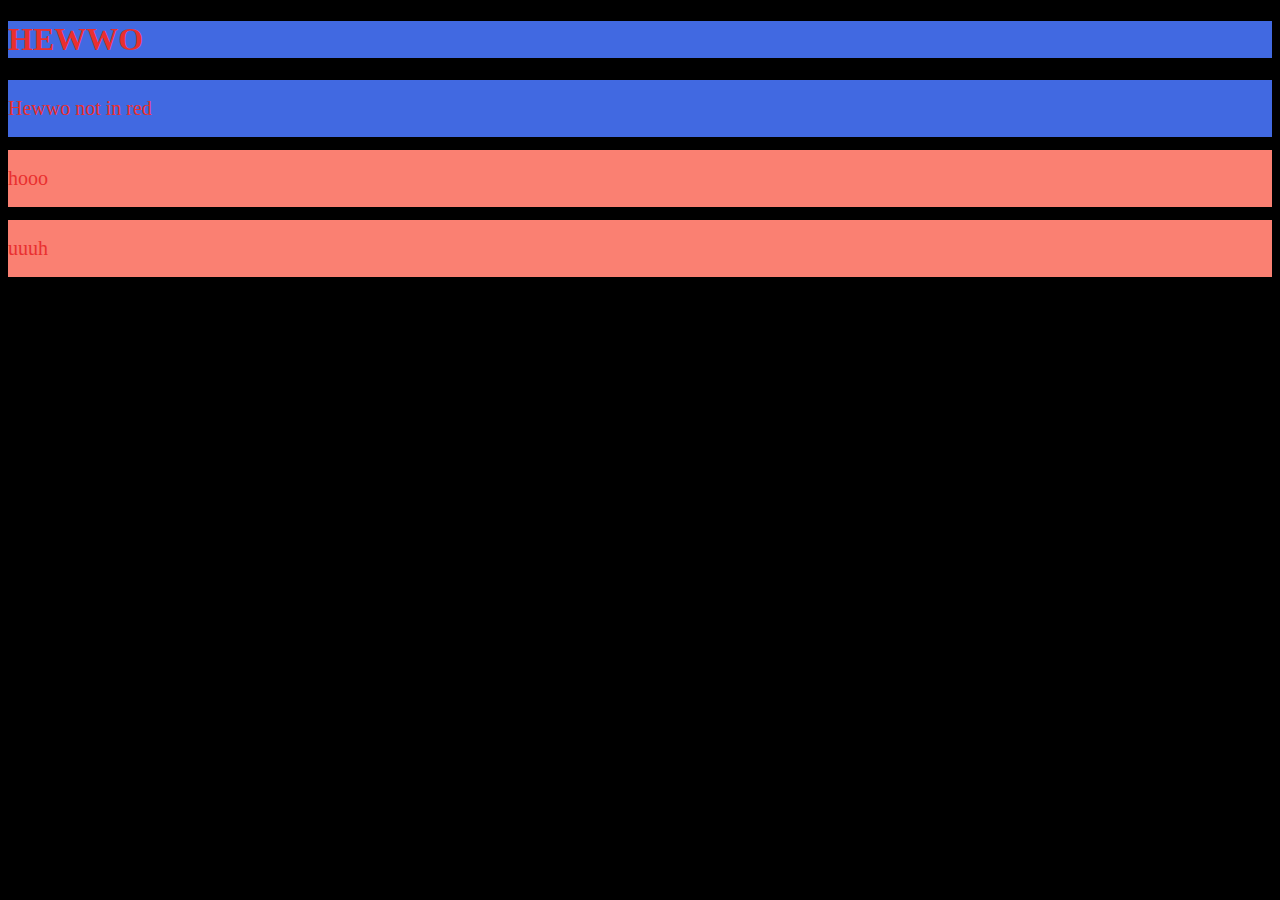
<file: CSS/Día 1/Prueba clase.html>
<!DOCTYPE html>
<html lang="en">
<head>
    <meta charset="UTF-8">
    <meta http-equiv="X-UA-Compatible" content="IE=edge">
    <meta name="viewport" content="width=device-width, initial-scale=1.0">
    <title>Document</title>
    <link rel="stylesheet" href="Prueba style.css">
</head>
<body>
    <h1>HEWWO</h1>
    <h1 class="paravarioselementos" id="notred">Hewwo not in red</h1>
    <h1 class="paravarioselementos">hooo</h1>
    <h1 class="paravarioselementos">uuuh</h1> 
</body>
</html>
</file>
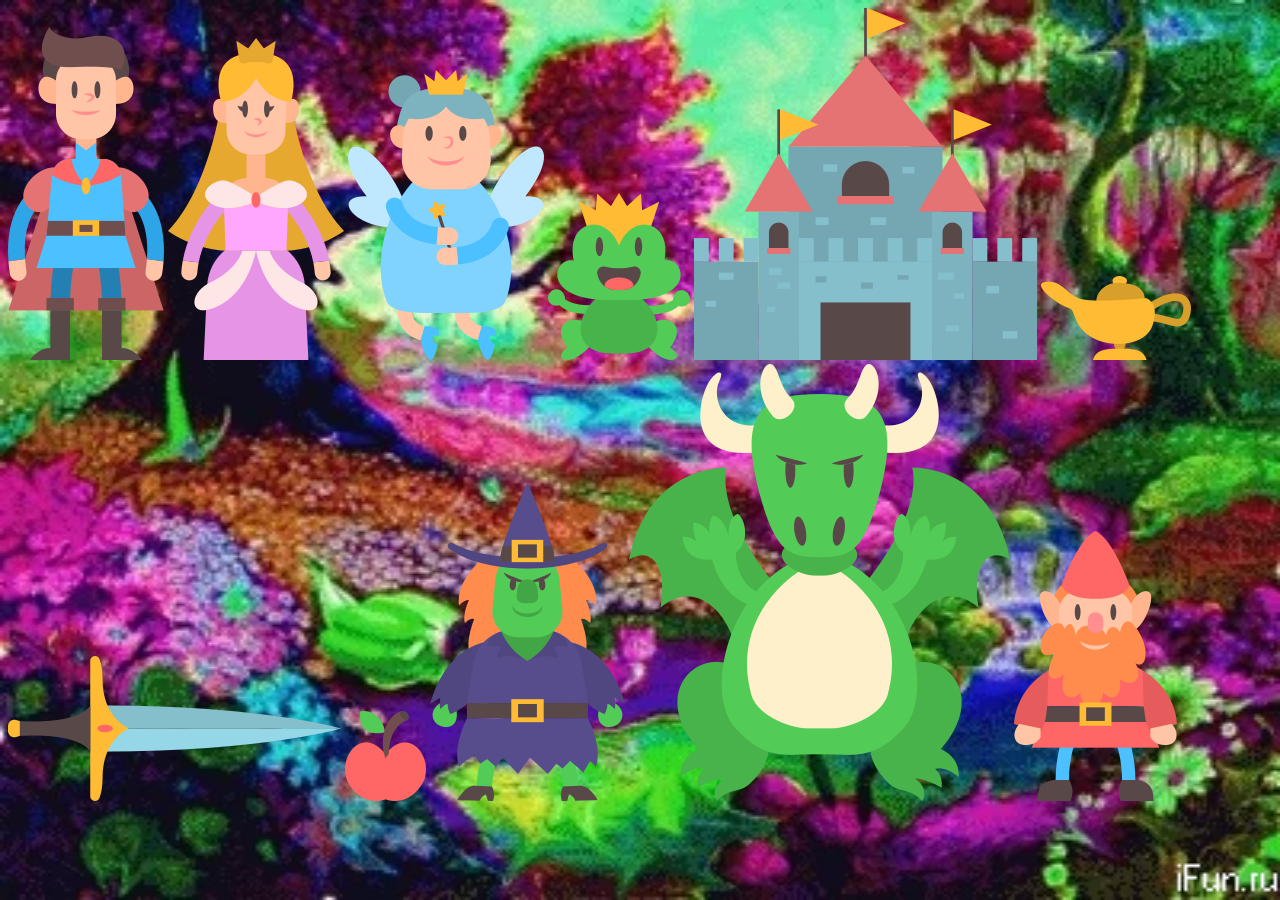
<file: CSS/Día 2/EJERCICIO animación.html>
<!DOCTYPE html>
<html lang="en">
<head>
    <meta charset="UTF-8">
    <meta http-equiv="X-UA-Compatible" content="IE=edge">
    <meta name="viewport" content="width=device-width, initial-scale=1.0">
    <title>Document</title>
    <link rel="stylesheet" href="EJERCICIO animación estilo.css">
</head>
<body>

    <!-- Privilegiades-->
 
    <img class="privilegiades" src="Assets/principe.png" alt="principe">
    <img class="privilegiades" src="Assets/princesa.png" alt="princesa">
    <img class="privilegiades" src="Assets/madrina.png" alt="madrina">
    <img class="privilegiades" src="Assets/rana.png" alt="rana">

    <!-- Objetos-->

    <img class="objetos" src="Assets/castillo.png" alt="castillo">
    <img class="objetos" src="Assets/lampara.png" alt="lampara">
    <img class="objetos" src="Assets/espada.png" alt="espada">
    <img class="objetos" src="Assets/manzana.png" alt="manzana">

    <!-- malus-->

    <img id="bruja" src="Assets/bruja.png" alt="bruja">
    <img id="dragon" src="Assets/dragon.png" alt="dragon">
    <img id="nomo" src="Assets/nomo.png" alt="nomo">









</body>
</html>
</file>
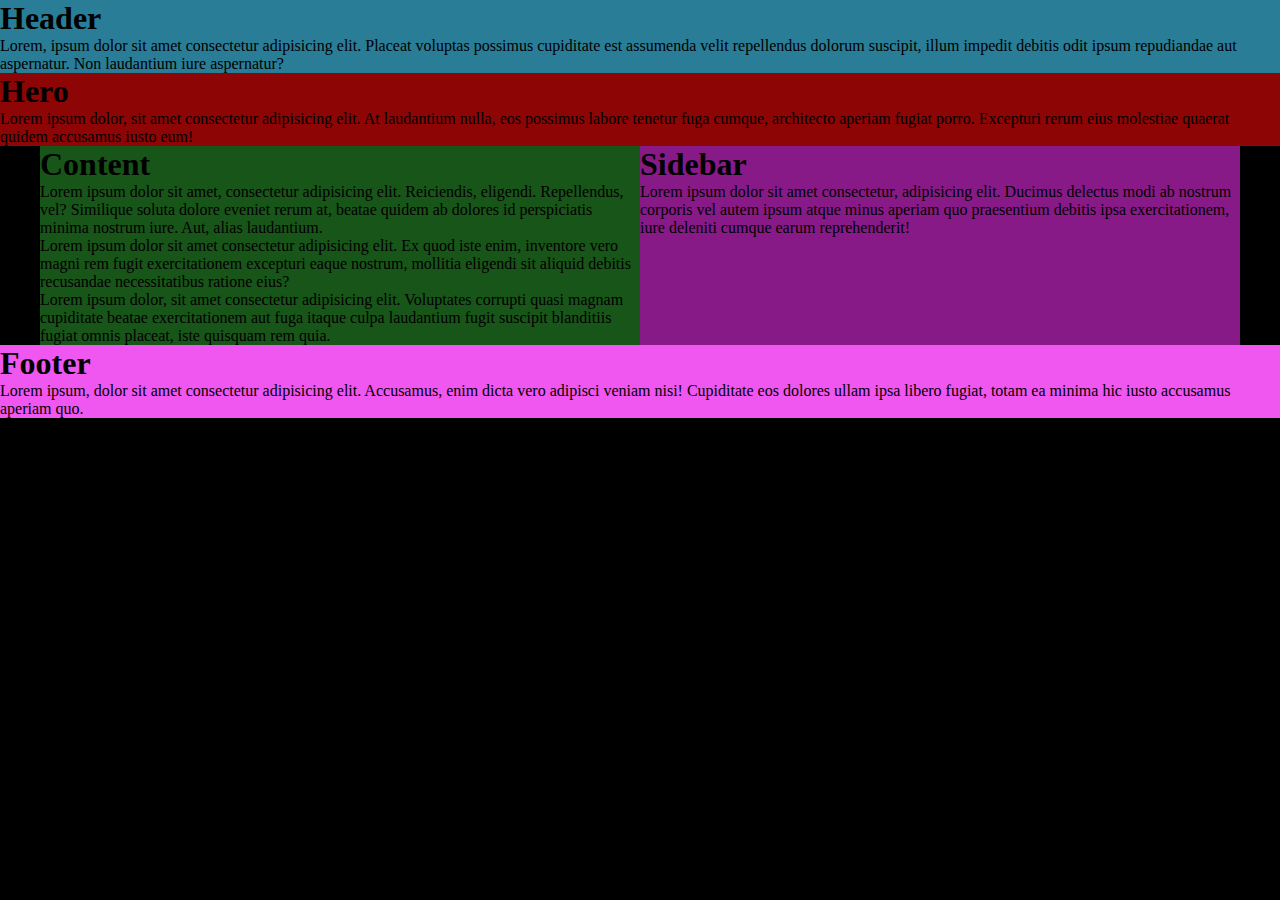
<file: CSS/Día 4/EJERCICIO página responsive.html>
<!DOCTYPE html>
<html lang="en">
<head>
    <meta charset="UTF-8">
    <meta http-equiv="X-UA-Compatible" content="IE=edge">
    <meta name="viewport" content="width=device-width, initial-scale=1.0">
    <title>Responsive</title>
    <link rel="stylesheet" href="EJERCICIO página responsive estilo.css">
</head>
<body>

    
    <header>
        <h1>Header</h1>
        <p>Lorem, ipsum dolor sit amet consectetur adipisicing elit. Placeat voluptas possimus cupiditate est assumenda velit repellendus dolorum suscipit, illum impedit debitis odit ipsum repudiandae aut aspernatur. Non laudantium iure aspernatur?</p>
    </header>
    <div id="hero">
        <h1>Hero</h1>
        <p>Lorem ipsum dolor, sit amet consectetur adipisicing elit. At laudantium nulla, eos possimus labore tenetur fuga cumque, architecto aperiam fugiat porro. Excepturi rerum eius molestiae quaerat quidem accusamus iusto eum!</p>
    </div>
    <!--actual content of page-->
    <div id="flex">
    <div id="content">
        <h1>Content</h1>
        <p>Lorem ipsum dolor sit amet, consectetur adipisicing elit. Reiciendis, eligendi. Repellendus, vel? Similique soluta dolore eveniet rerum at, beatae quidem ab dolores id perspiciatis minima nostrum iure. Aut, alias laudantium. <br>Lorem ipsum dolor sit amet consectetur adipisicing elit. Ex quod iste enim, inventore vero magni rem fugit exercitationem excepturi eaque nostrum, mollitia eligendi sit aliquid debitis recusandae necessitatibus ratione eius? <br> Lorem ipsum dolor, sit amet consectetur adipisicing elit. Voluptates corrupti quasi magnam cupiditate beatae exercitationem aut fuga itaque culpa laudantium fugit suscipit blanditiis fugiat omnis placeat, iste quisquam rem quia.</p>
    </div>
    <div id="sidebar">
        <h1>Sidebar</h1>
        <p>Lorem ipsum dolor sit amet consectetur, adipisicing elit. Ducimus delectus modi ab nostrum corporis vel autem ipsum atque minus aperiam quo praesentium debitis ipsa exercitationem, iure deleniti cumque earum reprehenderit!</p>
    </div>
    <!--ending of actual content of page-->
    </div>
    <footer>
        <h1>Footer</h1>
        <p>Lorem ipsum, dolor sit amet consectetur adipisicing elit. Accusamus, enim dicta vero adipisci veniam nisi! Cupiditate eos dolores ullam ipsa libero fugiat, totam ea minima hic iusto accusamus aperiam quo.</p>
    </footer>
</body>
</html>
</file>
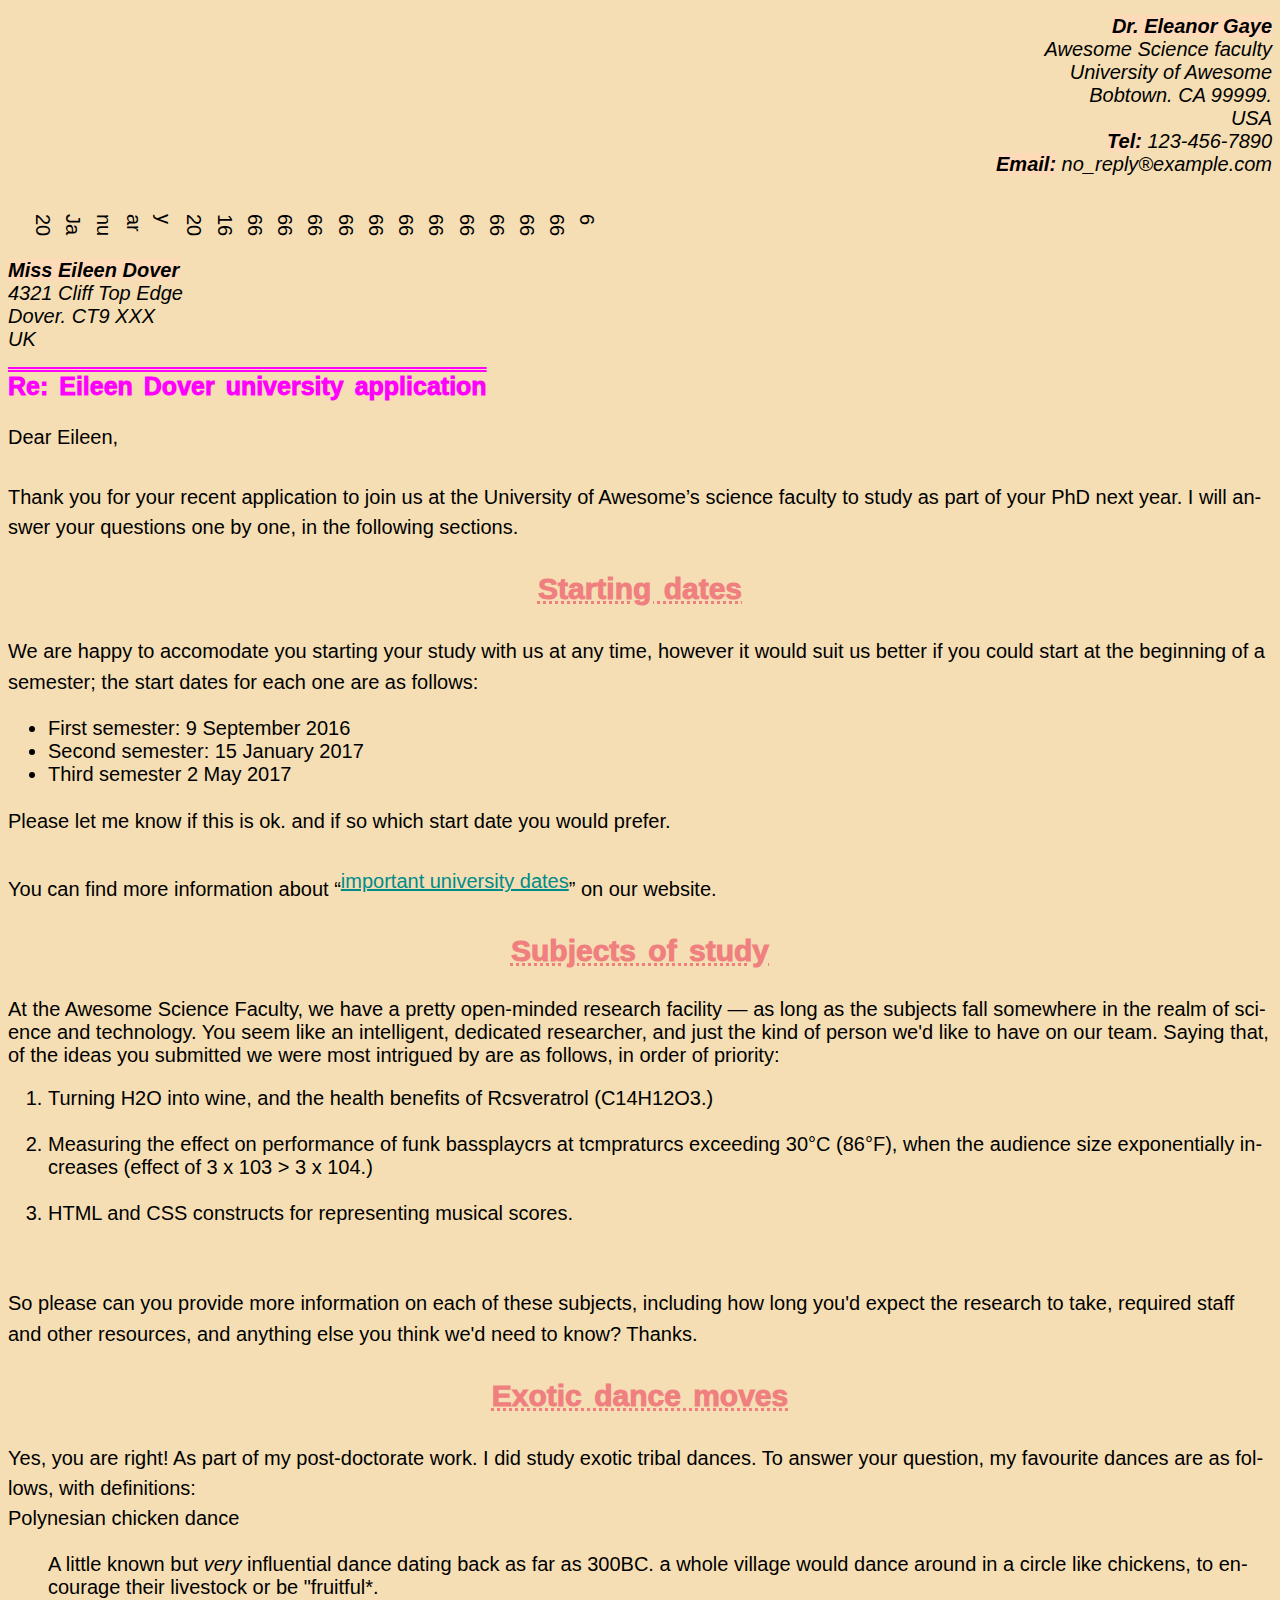
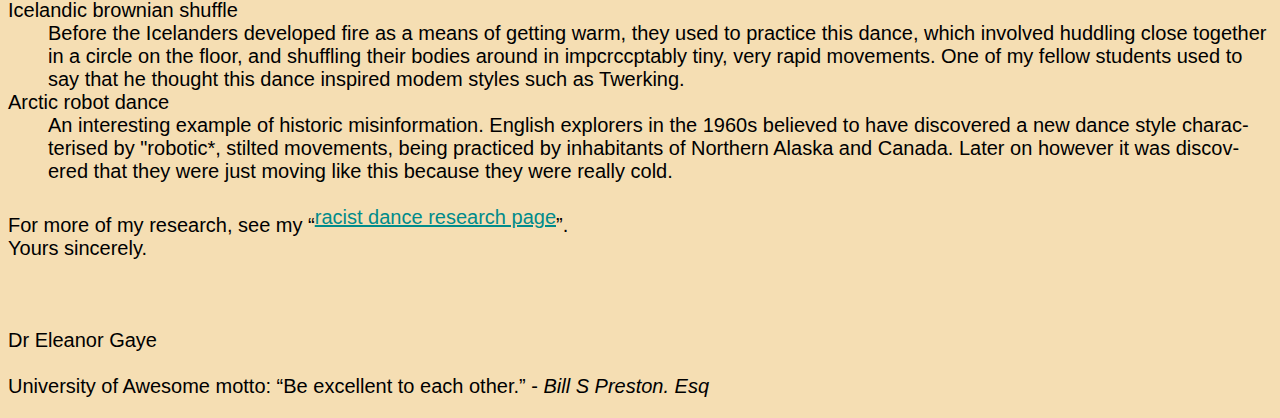
<file: HTML/Día 1/EJERCICIO Carta.html>
<!DOCTYPE html>
<html lang="en">
<head>
    <meta charset="UTF-8">
    <meta http-equiv="X-UA-Compatible" content="IE=edge">
    <meta name="viewport" content="width=device-width, initial-scale=1.0">
    <title>Document</title>
    <link rel="stylesheet" href="EJERCICIO estilo carta.css">
</head>
<body>
    <p id="paladerecha" class="textosfeos"> <i><b>Dr. Eleanor Gaye</b>
        <br>
        Awesome Science faculty<br> University of Awesome<br> Bobtown. CA 99999.<br>
        USA<br>
        <b>Tel:</b> 123-456-7890<br> <b> Email:</b> no_reply®example.com<br> <br></i></p>
        <p id="date">20 January 201666666666666666666666666 </p>
        <p class="textosfeos"><i><b>Miss Eileen Dover</b> <br>4321 Cliff Top Edge<br> Dover. CT9 XXX <br> UK</i><br></p>
        <h2>Re: Eileen Dover university application</h2>
        <p>Dear Eileen,<br><br>
        Thank you for your recent application to join us at the University of Awesome’s science faculty to study as part of your PhD next year. I will answer your questions one by one, in the following sections. <br></p>
        <h3>Starting dates</h3>
        <p>We are happy to accomodate you starting your study with us at any time, however it would suit us better if you could start at the beginning of a semester; the start dates for each one are as follows:<br></p>
        <ul>
        <li>First semester: 9 September 2016 </li>
        <li>Second semester: 15 January 2017 </li>
        <li>Third semester 2 May 2017</i>
        </ul>
        <p>Please let me know if this is ok. and if so which start date you would prefer.<br><br>
        You can find more information about <q><a href="www.zsexrdctfgybuhnji.com" target="_blank">important university dates</a></q> on our website.<br></p>
        <h3>Subjects of study </h3>
        At the Awesome Science Faculty, we have a pretty open-minded research facility — as long as the subjects fall somewhere in the realm of science and technology. You seem like an intelligent, dedicated researcher, and just the kind of person we'd like to have on our team. Saying that, of the ideas you submitted we were most intrigued by are as follows, in order of priority:<br>
        <ol>
            <li>Turning H2O into wine, and the health benefits of Rcsveratrol (C14H12O3.)</li><br>
                <li>Measuring the effect on performance of funk bassplaycrs at tcmpraturcs exceeding 30°C (86°F), when the audience size exponentially increases (effect of 3 x 103 > 3 x 104.) </li><br>
                    <li>HTML and CSS constructs for representing musical scores.</li>
        </ol><br>
        <p>So please can you provide more information on each of these subjects, including how long you'd expect the research to take, required staff and other resources, and anything else you think we'd need to know? Thanks.<br></p>
        <h3>Exotic dance moves</h4>
        <p>Yes, you are right! As part of my post-doctorate work. I did study exotic tribal dances. To answer your question, my favourite dances are as follows, with definitions:<br>
        Polynesian chicken dance
        <dd>A little known but <i>very </i>influential dance dating back as far as 300BC. a whole village would dance around in a circle like chickens, to encourage their livestock or be "fruitful*.</dd>
        Icelandic brownian shuffle<br>
        <dd>Before the Icelanders developed fire as a means of getting warm, they used to practice this dance, which involved huddling close together in a circle on the floor, and shuffling their bodies around in impcrccptably tiny, very rapid movements. One of my fellow students used to say that he thought this dance inspired modem styles such as Twerking.</dd>
        Arctic robot dance<br>
        <dd>An interesting example of historic misinformation. English explorers in the 1960s believed to have discovered a new dance style characterised by "robotic*, stilted movements, being practiced by inhabitants of Northern Alaska and Canada. Later on however it was discovered that they were just moving like this because they were really cold.</dd><br>
        For more of my research, see my <q><a href="https://es.wikipedia.org/wiki/Wikipedia:Portada"target="_blank" >racist dance research page</a></q>.<br>
        Yours sincerely.<br><br><br><br>
        Dr Eleanor Gaye<br><br>
        University of Awesome motto: “Be excellent to each other.” - <i>Bill S Preston. Esq</i></p>
</body>
</html>
</file>
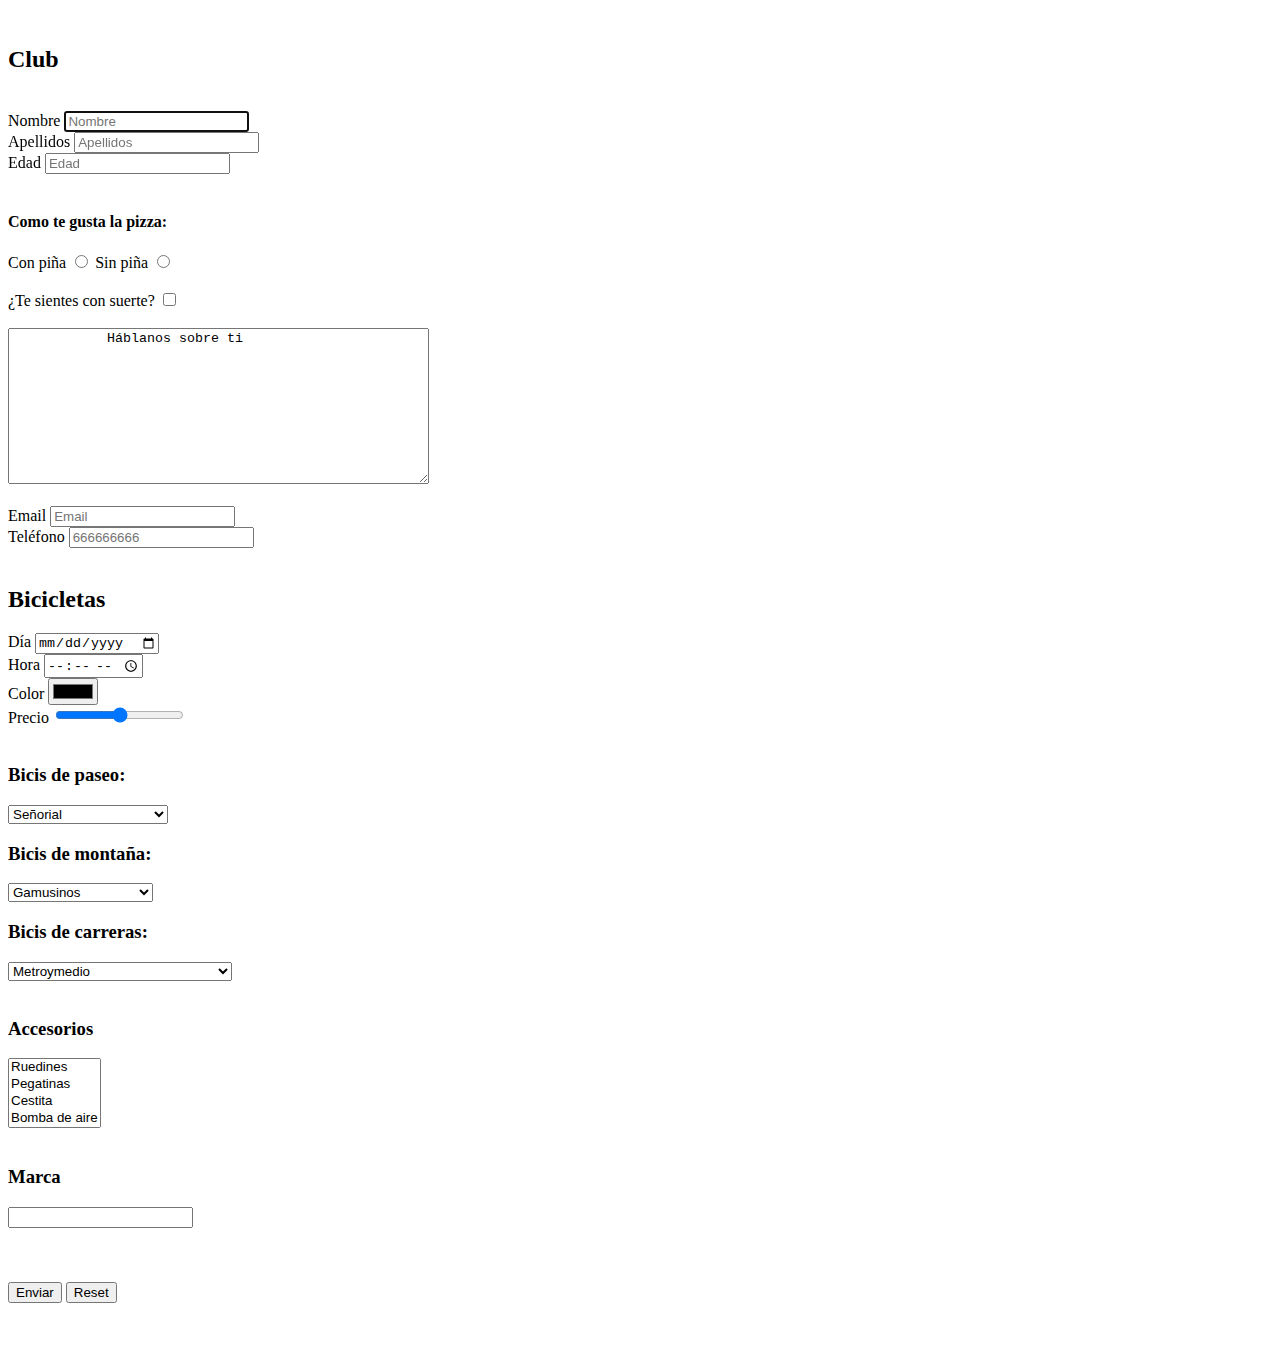
<file: HTML/Día 3/EJERCICIO formulario.html>
<!DOCTYPE html>
<html lang="en">

<head>
    <meta charset="UTF-8">
    <meta http-equiv="X-UA-Compatible" content="IE=edge">
    <meta name="viewport" content="width=device-width, initial-scale=1.0">
    <title>Document</title>
</head>

<body>
    <form>
        <br>
        <h2><b>Club</b></h2>
        <br>
        <label for="nombre">Nombre</label>
        <input type="text" id="nombre" name="nombre" autofocus placeholder="Nombre">
        <br>
        <label for="apellidos">Apellidos</label>
        <input type="text" id="apellidos" name="apellidos" placeholder="Apellidos">
        <br>
        <label for="edad">Edad</label>
        <input type="number" id="edad" name="edad" placeholder="Edad">
        <br><br>
        <h4>Como te gusta la pizza:</h4>
        <label for="sipiña">Con piña</label>
        <input type="radio" id="sipiña" name="pizza" value="HTML">
        <label for="nopiña">Sin piña</label>
        <input type="radio" id="nopiña" name="pizza" value="CSS"> <br><br>
        <label for="lucky"> ¿Te sientes con suerte?</label>
        <input type="checkbox" id="lucky" name="suerte" value="suerte"> <br><br>
        <textarea name="sobreti" rows="10" cols="50">
            Háblanos sobre ti
        </textarea> <br><br>
        <label for="correo">Email</label>
        <input type="email" id="email" name="email" placeholder="Email">
        <br>
        <label for="telefono">Teléfono</label>
        <input type="tel" id="telefono" name="telefono" pattern="[0-9]{3}-[0-9]{2}-[0-9]{3}" placeholder="666666666">
        <br><br>
        <!-- segunda parte -->
        <h2><b>Bicicletas</b></h2>

        <label for="fecha">Día</label>
        <input type="date" id="fecha" name="fecha">

        <br>

        <label for="hora">Hora</label>
        <input type="time" id="hora" name="hora">

        <br>

        <label for="color">Color</label>
        <input type="color" id="color" name="color">

        <br>

        <label for="precio">Precio</label>
        <input type="range" id="precio" name="precio" min="1">

        <br><br>

        <h3>Bicis de paseo:</h3>
        <select name="paseo" id="paseo">
            <option value="señorial">Señorial</option>
            <option value="anti-plebeyos">Anti-plebeyos</option>
            <option value="porencimadelhombro">Por encima del hombro</option>
        </select>

        <h3>Bicis de montaña:</h3>
        <select name="montaña" id="montaña">
            <option value="gamu">Gamusinos</option>
            <option value="hueleflores">Hueleflores premium</option>
            <option value="fangolover">Fango lover</option>
        </select>

        <h3>Bicis de carreras:</h3>
        <select name="carreras" id="carreras">
            <option value="Metroymedio">Metroymedio</option>
            <option value="3 de la tarde. Fluorescente edition">3 de la tarde. Fluorescente edition</option>
            <option value="Grupitors">Grupitors</option>
        </select>

        <br><br>

        <h3>Accesorios</h3>
        <select name="accesorios" id="accesorios" multiple>
            <option value="Ruedines">Ruedines</option>
            <option value="Pegatinas">Pegatinas</option>
            <option value="Cestita">Cestita</option>
            <option value="Bomba de aire">Bomba de aire</option>
            <option value="Timbre">Timbre</option>
            <option value="Foco">Foco</option>
        </select>

        <br><br>

        <h3>Marca</h3>
        <input list="marcas">
        <datalist id="marcas">
            <option value="specialized">
            <option value="trek">
            <option value="merida">
            <option value="scott">
            <option value="giant">
            <option value="cube">
            <option value="lapierre">
            <option value="orbea">
            <option value="merida">
            <option value="cannondale">
            <option value="bmc">
            <option value="canyon">
            <option value="look">
            <option value="protek">
            <option value="megamo">
            <option value="pinarello">
            <option value="bianchi">
            <option value="factor">
            <option value="ghost">
            <option value="cervélo">
            <option value="argon">
        </datalist>

        <br><br><br><br>

        <input type="submit" value="Enviar">
        <input type="reset">
        <br><br><br><br>
    </form>
</body>

</html>
</file>
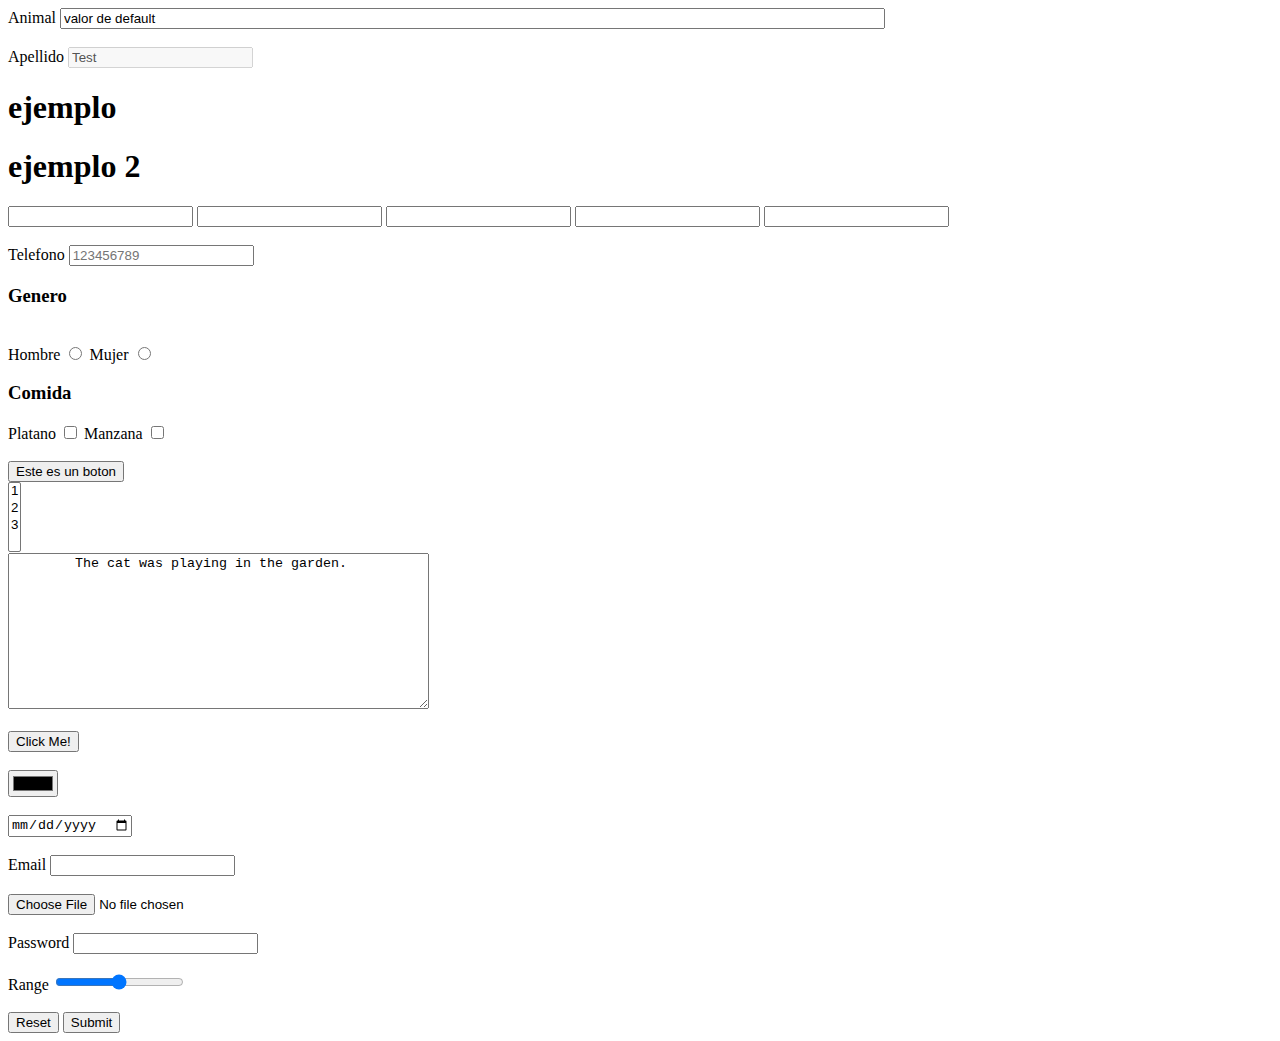
<file: HTML/Día 3/third_class.html>
<!DOCTYPE html>
<html lang="en">
  <head>
    <title>Document</title>
  </head>
  <body>
    <form action="">
      <label for="">Animal</label>
      <input
        size="100"
        readonly
        name="firstName"
        type="text"
        value="valor de default"
      />
      <br />
      <br />
      <label for="">Apellido</label>
      <input
        name="secondName"
        type="text"
        placeholder="Apellido"
        value="Test"
        disabled
      />
      <h1>ejemplo</h1>
      <h1>ejemplo 2</h1>
      <input type="text">
      <input type="text">
      <input type="text">
      <input type="text">
      <input type="text">
      <br />
      <br />
      <label for="">Telefono</label>
      <input name="phone" type="number" placeholder="123456789" />
      <h3>Genero</h3>
      <br />
      <label for="male">
        Hombre
        <input id="hombre" name="genero" type="radio" />
      </label>
      <label for="female">
        Mujer
        <input id="mujer" name="genero" type="radio" />
      </label>
      <br />
      <h3>Comida</h3>
      <label for="banana">
        Platano
        <input id="banana" name="food" type="checkbox" />
      </label>
      <label for="">
        Manzana
        <input name="food" type="checkbox" />
      </label>
      <br />
      <br />
      <input type="button" value="Este es un boton" />
      <br />
      <select name="numberSelector" id="" multiple>
        <option value="1">1</option>
        <option value="2">2</option>
        <option value="3">3</option>
      </select>
      <br />
      <textarea name="message" rows="10" cols="50">
        The cat was playing in the garden.
      </textarea>
      <br />
      <br />
      <button type="button" onclick="alert('Hello World!')">Click Me!</button>
      <br>
      <br>
      <input type="color">
      <br>
      <br>
      <input type="date">
      <br>
      <br>
      <label for="">Email</label>
      <input type="email">
      <br>
      <br>
      <input type="file" id="myfile" name="myfile">
      <br>
      <br>
      <label for="">Password</label>
      <input type="password">
      <br>
      <br>
      <label for="">Range</label>
      <input type="range" min="20" max="80">
      <br>
      </br>
      <input type="reset">
      <input type="submit" />
    </form>
  </body>
</html>
</file>
<file: CSS/Día 1/Prueba style.css>
#notred {
    color: maroon
}

h1 {
    color:rgb(233, 47, 47) !important;

}

/* esto es un comentario */
.paravarioselementos {
    color: rosybrown;
}

h1.paravarioselementos {
    background-color:salmon;
    font-size: 20px;
    font-weight: 50;
    line-height: 15mm;
    word-wrap: break-word;
}

h1, p, li, #notred {
    background-color: royalblue;
}

h1#notred {

}

* {
    background-color: black;
    font-family: Cambria, Cochin, Georgia, Times, 'Times New Roman', serif;
}

p {
    line-height:5mm;
}
</file>
<file: CSS/Día 2/EJERCICIO animación estilo.css>
.privilegiades{
    transform: translate(200);
    animation-name: privi;
    animation-duration: 5s;
}

@keyframes privi {
    100% {
        transform: translate(100px);
    }
}

.objetos {
    animation-name: objetos;
    animation-duration: 5s;
}

@keyframes objetos {
    0% {
        transform: rotate(-45deg);
    }
    100%{
        transform: none ;
    }
}

#bruja {
    animation-name: bruji;
    animation-duration: 5s;
}
 
@keyframes bruji {

    100%{
        transform: matrix(1,2,-1,1, 800 ,-700) ;
    }
} 

#bruja:hover{
    animation-name: bruja;
    animation-duration: 5s;
}
 
@keyframes bruja {

    100%{
        transform: skew(20deg,10deg) ;
    }
} 


#dragon:hover{
    animation-name: dragon;
    animation-duration: 5s;
}
 
@keyframes dragon {

    100%{
        transform: scale(3) ;
    }
}


#nomo:hover{
    animation-name: nomo;
    animation-duration: 5s;
}
 
@keyframes nomo {

    100%{
        transform: rotate(360deg) ;
    }
}

body {

    background-image: url(Assets/trippy\ fondo.gif);
    background-repeat: no-repeat;
    background-attachment: fixed;
    background-size: 100% 100%;
}
</file>
<file: CSS/Día 4/EJERCICIO página responsive estilo.css>
*{
    padding: 0;
    margin: 0;
} 

body {
    background-color: black;
}

header {
    background-color:rgb(41, 125, 151);
}

#hero {
    background-color: rgb(141, 5, 5);
}

#content {
    background-color: rgb(24, 85, 24);
}

#sidebar {
    background-color: rgb(136, 26, 136);
}

footer {
    background-color: rgb(240, 86, 240);
}

@media (min-width: 600px) {
    #flex {
        display: flex;
    }
}

@media (min-width: 992px) {
    #flex {
        display: flex;
        justify-content: center;
    }
    #content {
        width: 600px;
    }
    #sidebar {
        width: 600px;
    }
}
</file>
<file: HTML/Día 1/EJERCICIO estilo carta.css>
#paladerecha {
    text-align: right;
    font-size: 15px;
}

* {
    font-family:'Gill Sans', 'Gill Sans MT', Calibri, 'Trebuchet MS', sans-serif;
    background-color:wheat;
    font-size: 20px;
    -ms-hyphens: auto;
    hyphens: auto;
    word-wrap: break-word;
}

h2, h3 {
    font-family:Verdana, Geneva, Tahoma, sans-serif;
    font-size: 30px;
    font-weight: 1000;
    word-spacing: 4px;
}


h2 {
    color:magenta;
    text-decoration:overline;
    text-decoration-style: double;
    font-size: 25px;
}

h3 {
    color:lightcoral;
    text-align: center;
    text-decoration: underline;
    text-decoration-style:dotted ;
}

b {
    background-color:peachpuff ;
}

p {
    line-height: 8mm;
}

.textosfeos {
    line-height: normal;
}


a {
    color:darkcyan;
    quotes: "'" "'";
    vertical-align: super;
}

/* He alargado la date para comprobar que funciona el word.wrap */
#date {
    writing-mode: vertical-lr;
    height: 25px;
}
</file>
